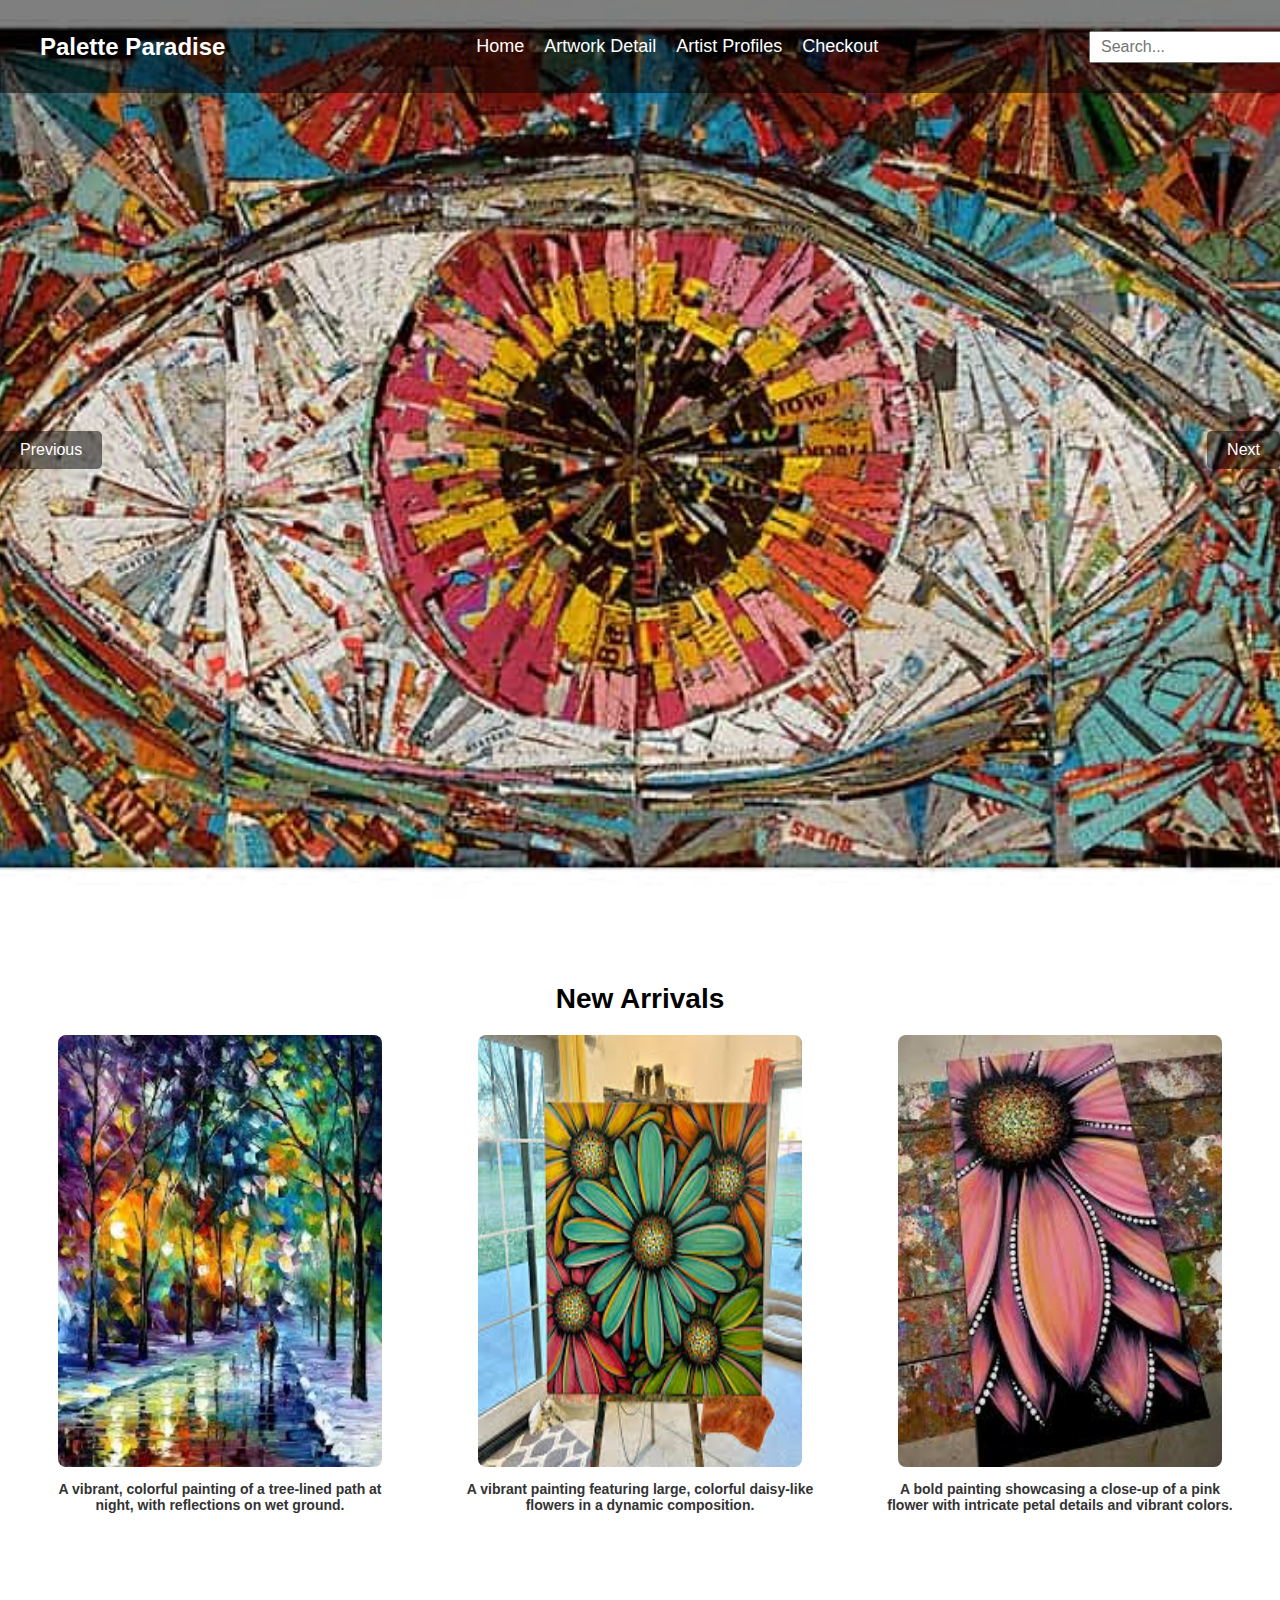
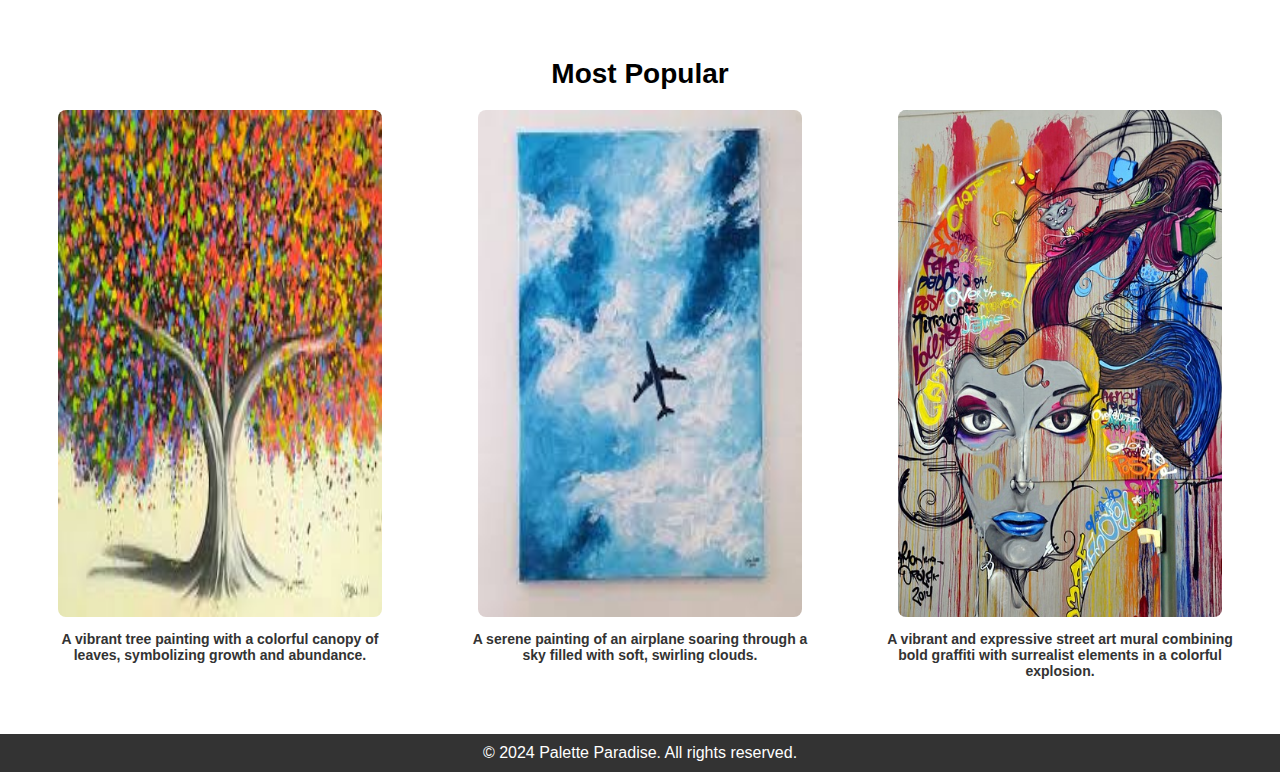
<file: public/index.html>
<!DOCTYPE html>
<html lang="en">
<head>
    <meta charset="UTF-8">
    <meta name="viewport" content="width=device-width, initial-scale=1.0">
    <title>Art Gallery</title>
    <link rel="stylesheet" href="css/style.css">
    

</head>
<body>
    <header>
        <nav class="navbar">
            <div class="logo">Palette Paradise</div>
            <ul class="nav-links">
                <li><a href="#">Home</a>
                    <div class="dropdown-content">
                        <a href="#new-arrivals">New Arrivals</a>
                        <a href="#most-popular">Most Popular</a>
                    
                        <li><a href="artwork detail.html">Artwork Detail</a></li>
                <li><a href="artist profile.html">Artist Profiles</a></li>
                <li><a href="checkout page.html">Checkout</a></li>
            </ul>
            <div class="search-bar">
                <input type="text" placeholder="Search...">
            </div>
        </nav>
       
    
        <div class="carousel">
            <div class="carousel-item" id="featured-artwork-1">
                <img src="Pictures/image 3.jpg" alt="Featured Artwork 1">
            </div>
            <div class="carousel-item" id="featured-artwork-2">
                <img src="Pictures/a2.avif" alt="Featured Artwork 2">
            </div>
            <div class="carousel-item" id="featured-artwork-3">
                <img src="Pictures/bb2.jpg" alt="Featured Artwork 3">
            </div>
            <div class="carousel-item" id="featured-artwork-4">
                <img src="Pictures/pic4.webp" alt="Featured Artwork 4">
            </div>
        </div>
    
        <div class="carousel-controls">
            <button id="prevBtn">Previous</button>
            <button id="nextBtn">Next</button>
        </div>
    </header>
    
    <section id="new-arrivals">
        <h2>New Arrivals</h2>
        <div class="gallery-row">
            <div class="gallery-item">
                <img src="Pictures/c4.jfif" alt="Pic 1">
                <p><b>A vibrant, colorful painting of a tree-lined path at night, with reflections on wet ground.</b></p>
            </div>
            <div class="gallery-item">
                <img src="Pictures/c3.jfif" alt="Pic 2">
                <p><b>A vibrant painting featuring large, colorful daisy-like flowers in a dynamic composition.</b></p>
            </div>
            <div class="gallery-item">
                <img src="Pictures/c2.jfif" alt="Pic 3">
                <p> <b>A bold painting showcasing a close-up of a pink flower with intricate petal details and vibrant colors.</b></p>
            </div>
        </div>
    </section>
    
    <section id="most-popular">
        <h2>Most Popular</h2>
        <div class="gallery-row">
            <div class="gallery-item">
                <img src="Pictures/img1.jfif" alt="Img 1">
                <p><b>A vibrant tree painting with a colorful canopy of leaves, symbolizing growth and abundance.</b></p>
            </div>
            <div class="gallery-item">
                <img src="Pictures/c1.jfif" alt="Img 2">
                <p><b>A serene painting of an airplane soaring through a sky filled with soft, swirling clouds.</b></p>
            </div>
            <div class="gallery-item">
                <img src="Pictures/img2.jpg" alt="Img 3">
                <p><b>A vibrant and expressive street art mural combining bold graffiti with surrealist elements in a colorful explosion.</b></p>
            </div>
        </div>
    </section>
    
    <footer>
        <p>&copy; 2024 Palette Paradise. All rights reserved.</p>
    </footer>

    <script src="js/scripts.js" ></script>

</body>
</html>
</file>
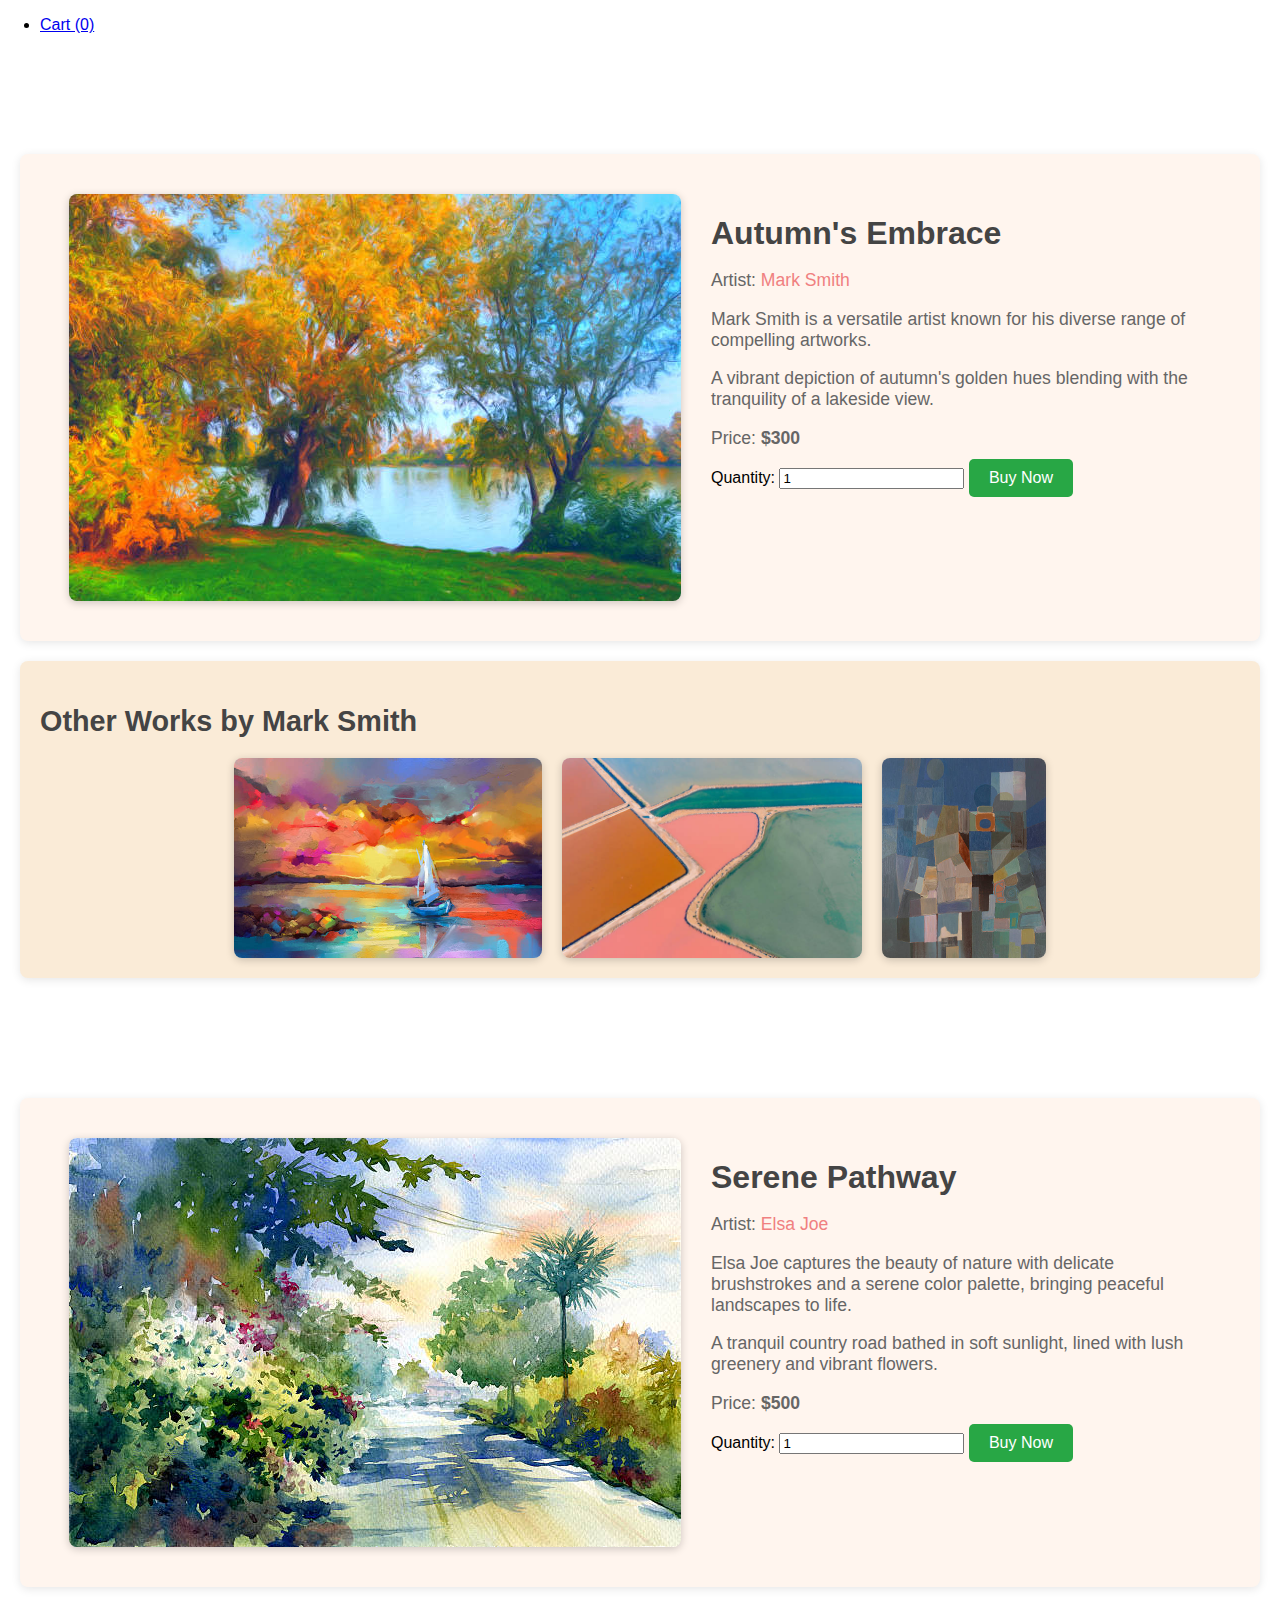
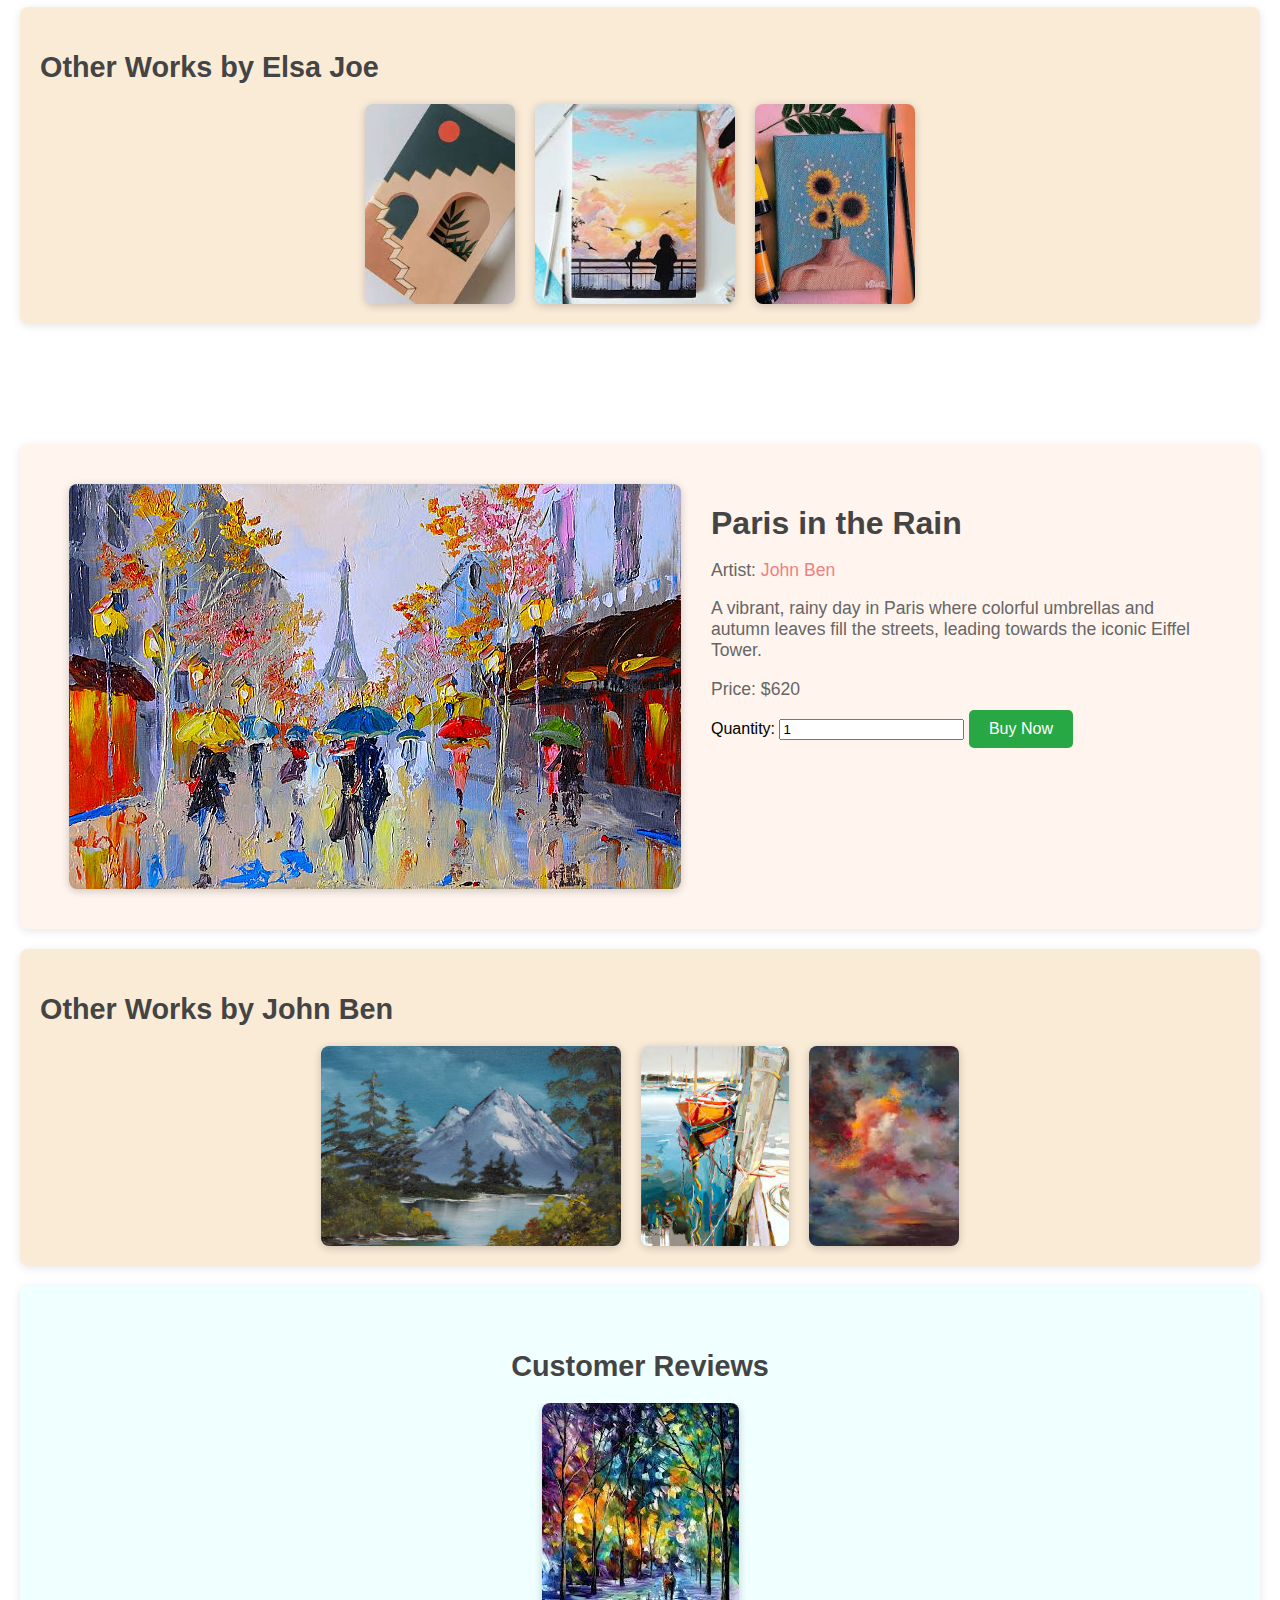
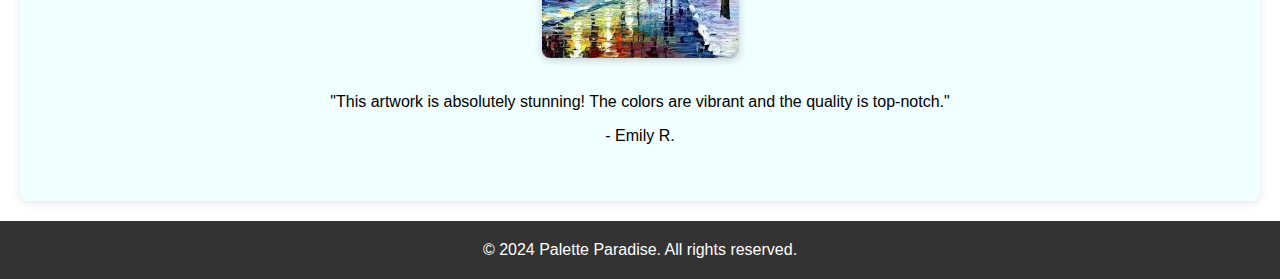
<file: public/artwork detail.html>
<!DOCTYPE html>
<html lang="en">
<head>
    <meta charset="UTF-8">
    <meta name="viewport" content="width=device-width, initial-scale=1.0">
    <title>Artwork Details</title>
    <link rel="stylesheet" href="css/artwork detail.css ">
    
</head>
<body>
    <nav>
        <ul>
            
            <li><a href="cart.html" id="cart-link">Cart (0)</a></li> <!-- Cart link added here -->
        </ul>
    </nav>

    <!-- Artwork 1 -->
    <section id="artwork-detail-1" class="artwork-detail">
        <img src="Pictures/i1.jpg" alt="Artwork Image 1">
        <div class="artwork-info">
            <h1 id="artwork-title-1">Autumn's Embrace</h1>
            <p>Artist: <a href="#">Mark Smith</a></p>
            <p>Mark Smith is a versatile artist known for his diverse range of compelling artworks.</p>
            <p>A vibrant depiction of autumn's golden hues blending with the tranquility of a lakeside view.</p>
            <p id="artwork-price-1">Price: <b>$300</b></p>
            <!-- Form to place the order -->
    <form action="checkout page.html " method="get">
        <input type="hidden" name="title" value="Serene Pathway">
        <input type="hidden" name="price" value="500">
        <label for="quantity-2">Quantity:</label>
        <input type="number" id="quantity-2" name="quantity" value="1" min="1">
        <button type="submit">Buy Now</button>
    </form>
        </div>
    </section>
    

    <section id="other-works-1" class="other-works">
        <h2>Other Works by Mark Smith</h2>
        <div class="other-works-gallery">
            <img src="Pictures/ms1.jpg" alt="Other Artwork 1">
            <img src="Pictures/ms2.jpg" alt="Other Artwork 2">
            <img src="Pictures/ms3.jpg" alt="Other Artwork 3">
        </div>
    </section>

    <!-- Artwork 2 -->
    <section id="artwork-detail-2" class="artwork-detail">
        <img src="Pictures/ejj.jpg" alt="Artwork Image 2">
        <div class="artwork-info">
            <h1 id="artwork-title-2">Serene Pathway</h1>
            <p>Artist: <a href="#">Elsa Joe</a></p>
            <p>Elsa Joe captures the beauty of nature with delicate brushstrokes and a serene color palette, bringing peaceful landscapes to life.</p>
            <p>A tranquil country road bathed in soft sunlight, lined with lush greenery and vibrant flowers.</p>
            <p id="artwork-price-2">Price: <b>$500</b></p>
             <!-- Form to place the order -->
    <form action="checkout page.html" method="get">
        <input type="hidden" name="title" value="Serene Pathway">
        <input type="hidden" name="price" value="500">
        <label for="quantity-2">Quantity:</label>
        <input type="number" id="quantity-2" name="quantity" value="1" min="1">
        <button type="submit">Buy Now</button>
    </form>
        </div>
    </section>
   

    <section id="other-works-2" class="other-works">
        <h2>Other Works by Elsa Joe</h2>
        <div class="other-works-gallery">
            <img src="Pictures/ej1.jpg" alt="Other Artwork 4">
            <img src="Pictures/ej2.jpg" alt="Other Artwork 5">
            <img src="Pictures/ej3.jpg" alt="Other Artwork 6">
        </div>
    </section>

    <!-- Artwork 3 -->
    <section id="artwork-detail-3" class="artwork-detail">
        <img src="Pictures/ab1.jpg" alt="Artwork Image 3">
        <div class="artwork-info">
            <h1 id="artwork-title-3">Paris in the Rain</h1>
            <p>Artist: <a href="#">John Ben</a></p>
            <p></p>
            <p>A vibrant, rainy day in Paris where colorful umbrellas and autumn leaves fill the streets, leading towards the iconic Eiffel Tower.</p>
            <p id="artwork-price-3">Price: $620</p>
            <!-- Form to place the order -->
   <form action="checkout page.html" method="get">
    <input type="hidden" name="title" value="Serene Pathway">
    <input type="hidden" name="price" value="500">
    <label for="quantity-2">Quantity:</label>
    <input type="number" id="quantity-2" name="quantity" value="1" min="1">
    <button type="submit">Buy Now</button>
</form>
           
        </div>
    </section>
    <section id="other-works-3" class="other-works">
        <h2>Other Works by John Ben</h2>
        <div class="other-works-gallery">
            <img src="Pictures/ls.jpg" alt="Other Artwork 7">
            <img src="Pictures/ej.jpg" alt="Other Artwork 8">
            <img src="Pictures/jb.jpg" alt="Other Artwork 9">
        </div>
    </section>
    <section id="customer-reviews">
        <h2>Customer Reviews</h2>
        <div class="carousel">
            <div class="carousel-inner">
                <div class="carousel-item active">
                    <img src="Pictures/c4.jfif" alt="Purchased Artwork 1" class="review-image">
                    <p>"This artwork is absolutely stunning! The colors are vibrant and the quality is top-notch."</p>
                    <p>- Emily R.</p>
                </div>
                <div class="carousel-item ">
                    <img src="Pictures/img1.jfif" alt="Purchased Artwork 2" class="review-image">
                    <p>"A wonderful addition to my collection. The artist's attention to detail is remarkable."</p>
                    <p>- Michael B.</p>
                </div>
                <div class="carousel-item">
                    <img src="Pictures/ls.jpg" alt="Purchased Artwork 3" class="review-image">
                    <p>"I'm impressed with the service and the quality of the piece. Highly recommend this gallery."</p>
                    <p>- Stokes W.</p>
                </div>
            </div>
        </div>
    </section>
    
    

    <footer>
        <p>&copy; 2024 Palette Paradise. All rights reserved.</p>
    </footer>
    
    <script src="js/artwork detail.js"></script>
</body>
</html>
</file>
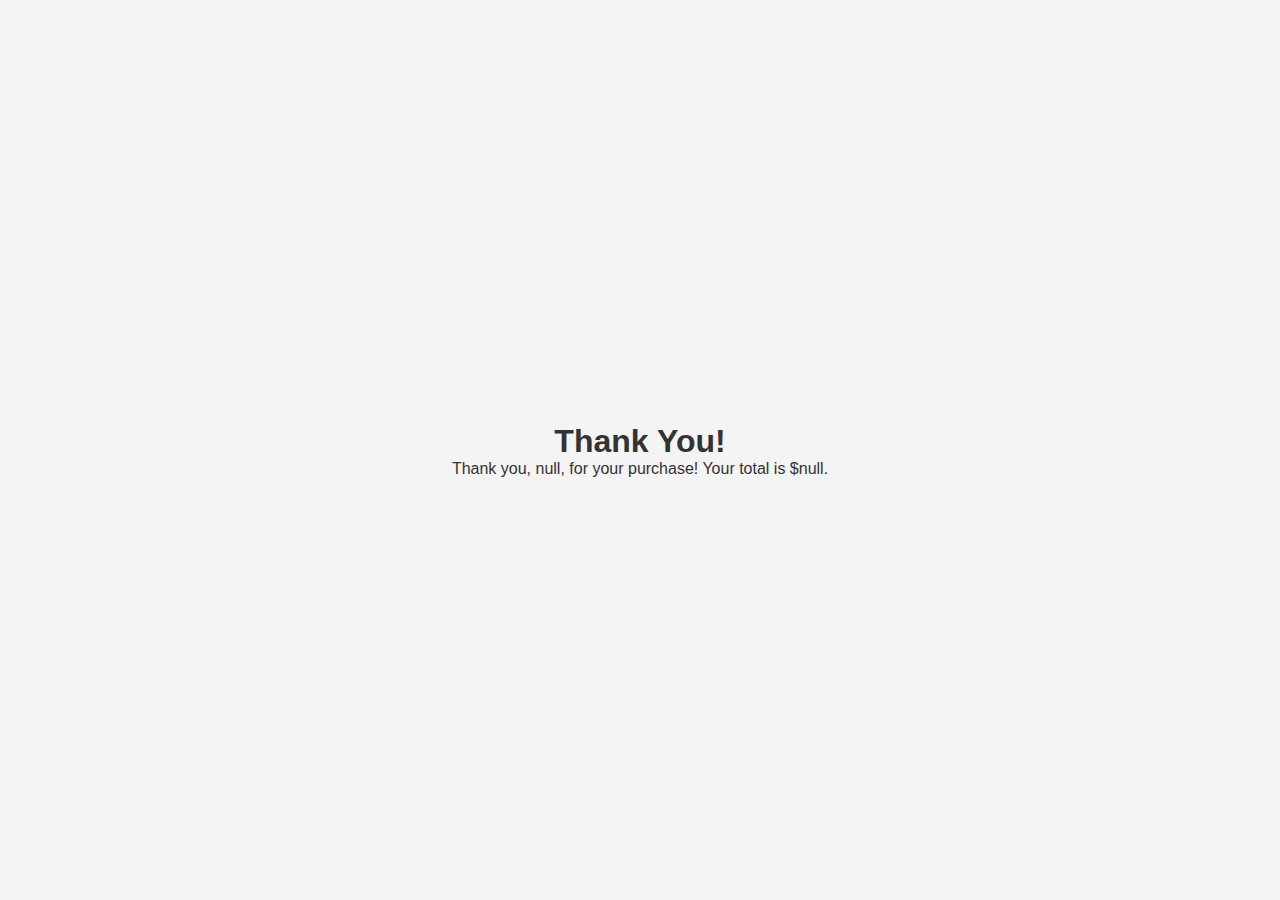
<file: public/thankyou.html>
<!DOCTYPE html>
<html lang="en">
<head>
    <meta charset="UTF-8">
    <meta name="viewport" content="width=device-width, initial-scale=1.0">
    <link rel="stylesheet" href="css/thankyou.css">
    <title>Thank You</title>
</head>
<body>
    <h1>Thank You!</h1>
    <p id="thank-you-message"></p>

    <script>
        // Function to parse URL parameters
        function getQueryParams() {
            const params = new URLSearchParams(window.location.search);
            return {
                name: params.get('name'),
                total: params.get('total'),
            };
        }

        // Display personalized message
        const { name, total } = getQueryParams();
        document.getElementById('thank-you-message').textContent =
            `Thank you, ${name}, for your purchase! Your total is $${total}.`;
    </script>
</body>
</html>
</file>
<file: public/css/style.css>
body {
    margin: 0;
    font-family: Arial, sans-serif;
}

header {
    position: relative;
    height: 100vh;
    color: white;
    overflow: hidden;
}

.navbar {
    position: absolute;
    top: 0;
    width: 100%;
    display: flex;
    justify-content: space-between;
    align-items: center;
    padding: 20px 40px;
    background-color: rgba(0, 0, 0, 0.5);
    z-index: 1000;
}

.logo {
    font-size: 24px;
    font-weight: bold;
}

.nav-links {
    list-style: none;
    display: flex;
    gap: 20px;
}

.nav-links li {
    display: inline;
}

.nav-links a {
    color: white;
    text-decoration: none;
    font-size: 18px;
}

.search-bar input {
    padding: 5px 10px;
    font-size: 16px;
}
.nav-links .dropdown-content {
    display: none;
    position: absolute;
    background-color: #f9f9f9;
    min-width: 160px;
    box-shadow: 0px 8px 16px 0px rgba(0,0,0,0.2);
    z-index: 1;
    top: 40px; /* Adjust this based on your header height */
}
.dropdown-content a {
    color: black;
    padding: 12px 16px;
    text-decoration: none;
    display: block;
}
.dropdown-content a:hover {
    background-color: #ddd;
}

/* Show dropdown on hover */
.nav-links li:hover .dropdown-content {
    display: block;
}
.carousel {
    display: flex;
    overflow: hidden;
    width: 100%;
    height: 100vh; /* Ensure it covers the full height of the header */
    position: relative;
}

.carousel-item {
    min-width: 100%;
    transition: transform 0.5s ease-in-out;
    text-align: center;
    height: 100%;
    display: flex;
    flex-direction: column;
    justify-content: center;
    align-items: center;
}

.carousel-item img {
    width: 100%;
    height: 100%;
    object-fit: cover;
}

.carousel-controls {
    position: absolute;
    top: 50%;
    width: 100%;
    display: flex;
    justify-content: space-between;
    transform: translateY(-50%);
    z-index: 1000;
}

button {
    padding: 10px 20px;
    font-size: 16px;
    cursor: pointer;
    background-color: rgba(0, 0, 0, 0.5);
    color: white;
    border: none;
    border-radius: 5px;
}

#prevBtn {
    left: 10px;
}

#nextBtn {
    right: 10px;
}


section {
    padding: 60px 40px;
    text-align: center;
}

section h2 {
    margin-bottom: 20px;
    font-size: 28px;
}
.gallery-row {
    display: flex;
    justify-content: space-between; /* Adds space between items */
    gap: 20px; /* Adjust spacing between images */
}

.gallery-item {
    flex: 1; /* Ensures equal width */
    max-width: 30%; /* Ensure three items fit in a row */
    text-align: center; /* Centers the text under the images */
}

.gallery-item img {
    width: 90%;
    height: 90%; /* Ensures images maintain aspect ratio */
    border-radius: 8px; /* Optional: adds rounded corners to images */
}

.gallery-item p {
    margin-top: 10px;
    font-size: 14px;
    color: #333; /* Adjust color if needed */
}

.gallery-rows {
    display: flex;
    justify-content: space-between; /* Adds space between items */
    gap: 20px; /* Adjust spacing between images */
}

.gallery-items {
    flex: 1; /* Ensures equal width */
    max-width: 30%; /* Ensure three items fit in a row */
    text-align: center; /* Centers the text under the images */
}

.gallery-items img {
    width: auto;
    height: auto; /* Ensures images maintain aspect ratio */
    border-radius: 8px; /* Optional: adds rounded corners to images */
}

.gallery-items p {
    margin-top: 10px;
    font-size: 14px;
    color: #333; /* Adjust color if needed */
}
/* Footer Styles */
footer {
    text-align: center;
    padding: 10px 0;
    background-color: #333;
    color: #fff;
    position: relative;
    width: 100%;
    bottom: 0;
}

footer p {
    margin: 0;
}
</file>
<file: public/css/artwork detail.css>
body {
    margin: 0;
    font-family: Arial, sans-serif;
}

/* Artwork Details Section */
.artwork-detail {
    display: flex;
    justify-content: center;
    align-items:flex-start;
    padding: 40px 20px;
    background-color:seashell;
    margin: 20px auto;
    margin-top: 120px;
    max-width: 1200px;
    border-radius: 8px;
    box-shadow: 0 2px 10px rgba(0, 0, 0, 0.1);
}

.artwork-detail img {
    max-width: 100%;
    max-height: 500px;
    border-radius: 8px;
    margin-right: 30px;
    box-shadow: 0 2px 8px rgba(0, 0, 0, 0.2);
}

.artwork-info {
    max-width: 500px;
}

.artwork-info h1 {
    margin-bottom: 15px;
    font-size: 2em;
    color: #444;
}

.artwork-info p {
    margin-bottom: 10px;
    font-size: 1.1em;
    color: #666;
}

.artwork-info a {
    color:lightcoral;
    text-decoration: none;
    transition: color 0.3s ease;
}

.artwork-info a:hover {
    color: palevioletred;
}

.artwork-info button {
    background-color: #28a745;
    color: #fff;
    padding: 10px 20px;
    border: none;
    border-radius: 5px;
    cursor: pointer;
    transition: background-color 0.3s ease;
    font-size: 1em;
}

.artwork-info button:hover {
    background-color: #218838;
}

/* Other Works Section */
.other-works {
    background-color:antiquewhite;
    padding: 20px;
    margin: 20px auto;
    max-width: 1200px;
    border-radius: 8px;
    box-shadow: 0 2px 10px rgba(0, 0, 0, 0.1);
}

.other-works h2 {
    margin-bottom: 20px;
    font-size: 1.8em;
    color: #444;
}

.other-works-gallery {
    display: flex;
    gap: 20px;
    justify-content: center;
}

.other-works-gallery img {
    max-width: 100%;
    max-height: 200px;
    border-radius: 8px;
    box-shadow: 0 2px 8px rgba(0, 0, 0, 0.2);
}
/* Customer Reviews Section */
#customer-reviews {
    background-color: azure;
    padding: 40px 20px;
    margin: 20px auto;
    max-width: 1200px;
    border-radius: 8px;
    box-shadow: 0 2px 10px rgba(0, 0, 0, 0.1);
    text-align: center;
}

#customer-reviews h2 {
    margin-bottom: 20px;
    font-size: 1.8em;
    color: #444;
}
.carousel {
    position: relative;
    overflow: hidden;
    width: 100%;
}

.carousel-inner {
    display: flex;
    transition: transform 0.5s ease-in-out;
}

.carousel-item {
    min-width: 100%;
    box-sizing: border-box;
    transition: opacity 0.3s ease-in-out;
}

.carousel-item img {
    max-width: 100%;
    max-height: 300px;
    border-radius: 8px;
    box-shadow: 0 2px 8px rgba(0, 0, 0, 0.2);
}

/* Hide non-active items */
.carousel-item {
    opacity: 0;
    visibility: hidden;
    position: absolute;
}

.carousel-item.active {
    opacity: 1;
    visibility: visible;
    position: relative;
}


.review-image {
    max-width: 100%;
    max-height: 300px;
    border-radius: 8px;
    margin-bottom: 15px;
    box-shadow: 0 2px 8px rgba(0, 0, 0, 0.2);
}

/* Footer */
footer {
    text-align: center;
    padding: 20px;
    background-color: #333;
    color: #fff;
    margin-top: 20px;
}

footer p {
    margin: 0;
}
</file>
<file: public/css/thankyou.css>
/* General Styles */
* {
    margin: 0;
    padding: 0;
    box-sizing: border-box;
}

body {
    font-family: 'Arial', sans-serif;
    background-color: #f4f4f4;
    color: #333;
    display: flex;
    justify-content: center;
    align-items: center;
    height: 100vh;
    flex-direction: column;
}

#thank-you {
    text-align: center;
    background-color: #ffffff;
    padding: 40px;
    border-radius: 10px;
    box-shadow: 0 4px 8px rgba(0, 0, 0, 0.1);
    width: 80%;
    max-width: 600px;
}

#thank-you h1 {
    font-size: 36px;
    color: #2c3e50;
    margin-bottom: 20px;
}

#thank-you p {
    font-size: 18px;
    margin-bottom: 20px;
}

#thank-you a {
    color: #3498db;
    text-decoration: none;
}

#thank-you a:hover {
    text-decoration: underline;
}

button {
    background-color: #2ecc71;
    color: white;
    border: none;
    padding: 12px 24px;
    font-size: 16px;
    border-radius: 5px;
    cursor: pointer;
    transition: background-color 0.3s;
}

button:hover {
    background-color: #27ae60;
}

/* Footer Styles */
footer {
    margin-top: 30px;
    text-align: center;
    font-size: 14px;
    color: #7f8c8d;
}

footer p {
    margin: 10px 0;
}
</file>
